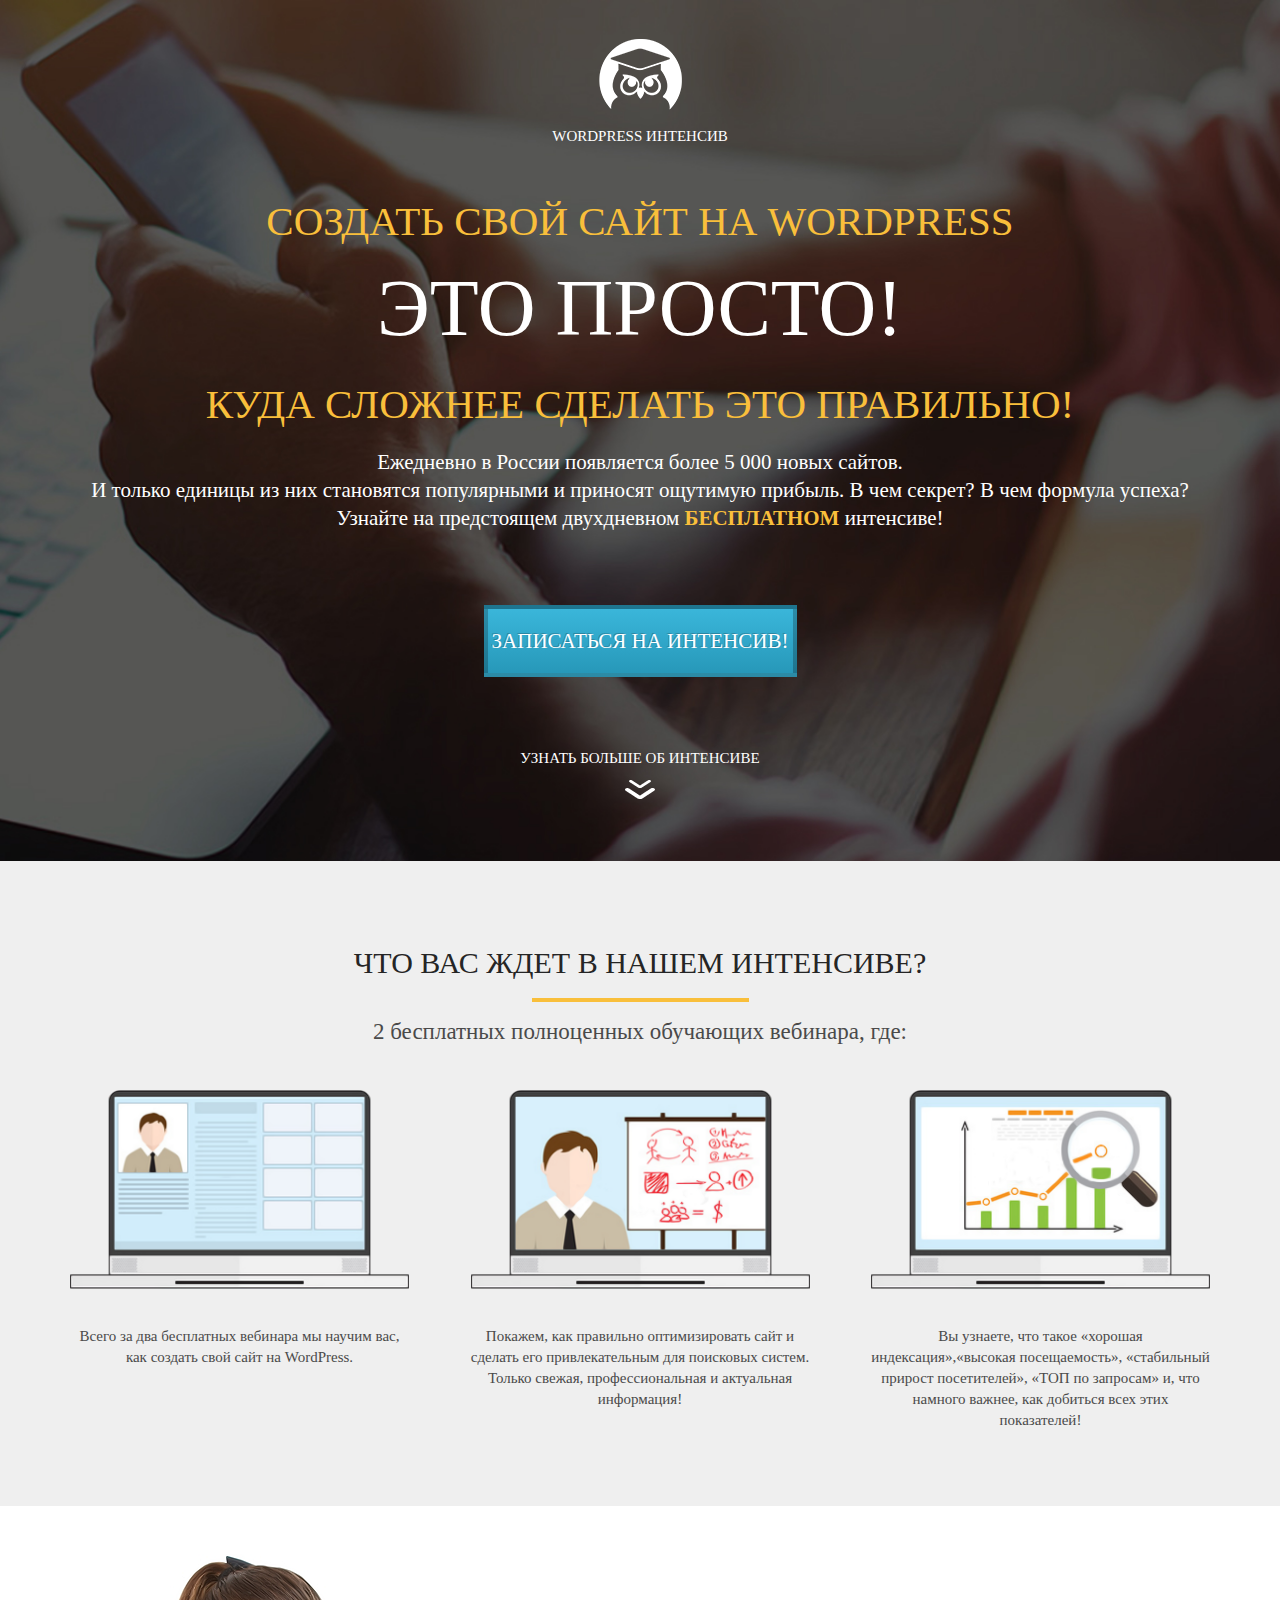
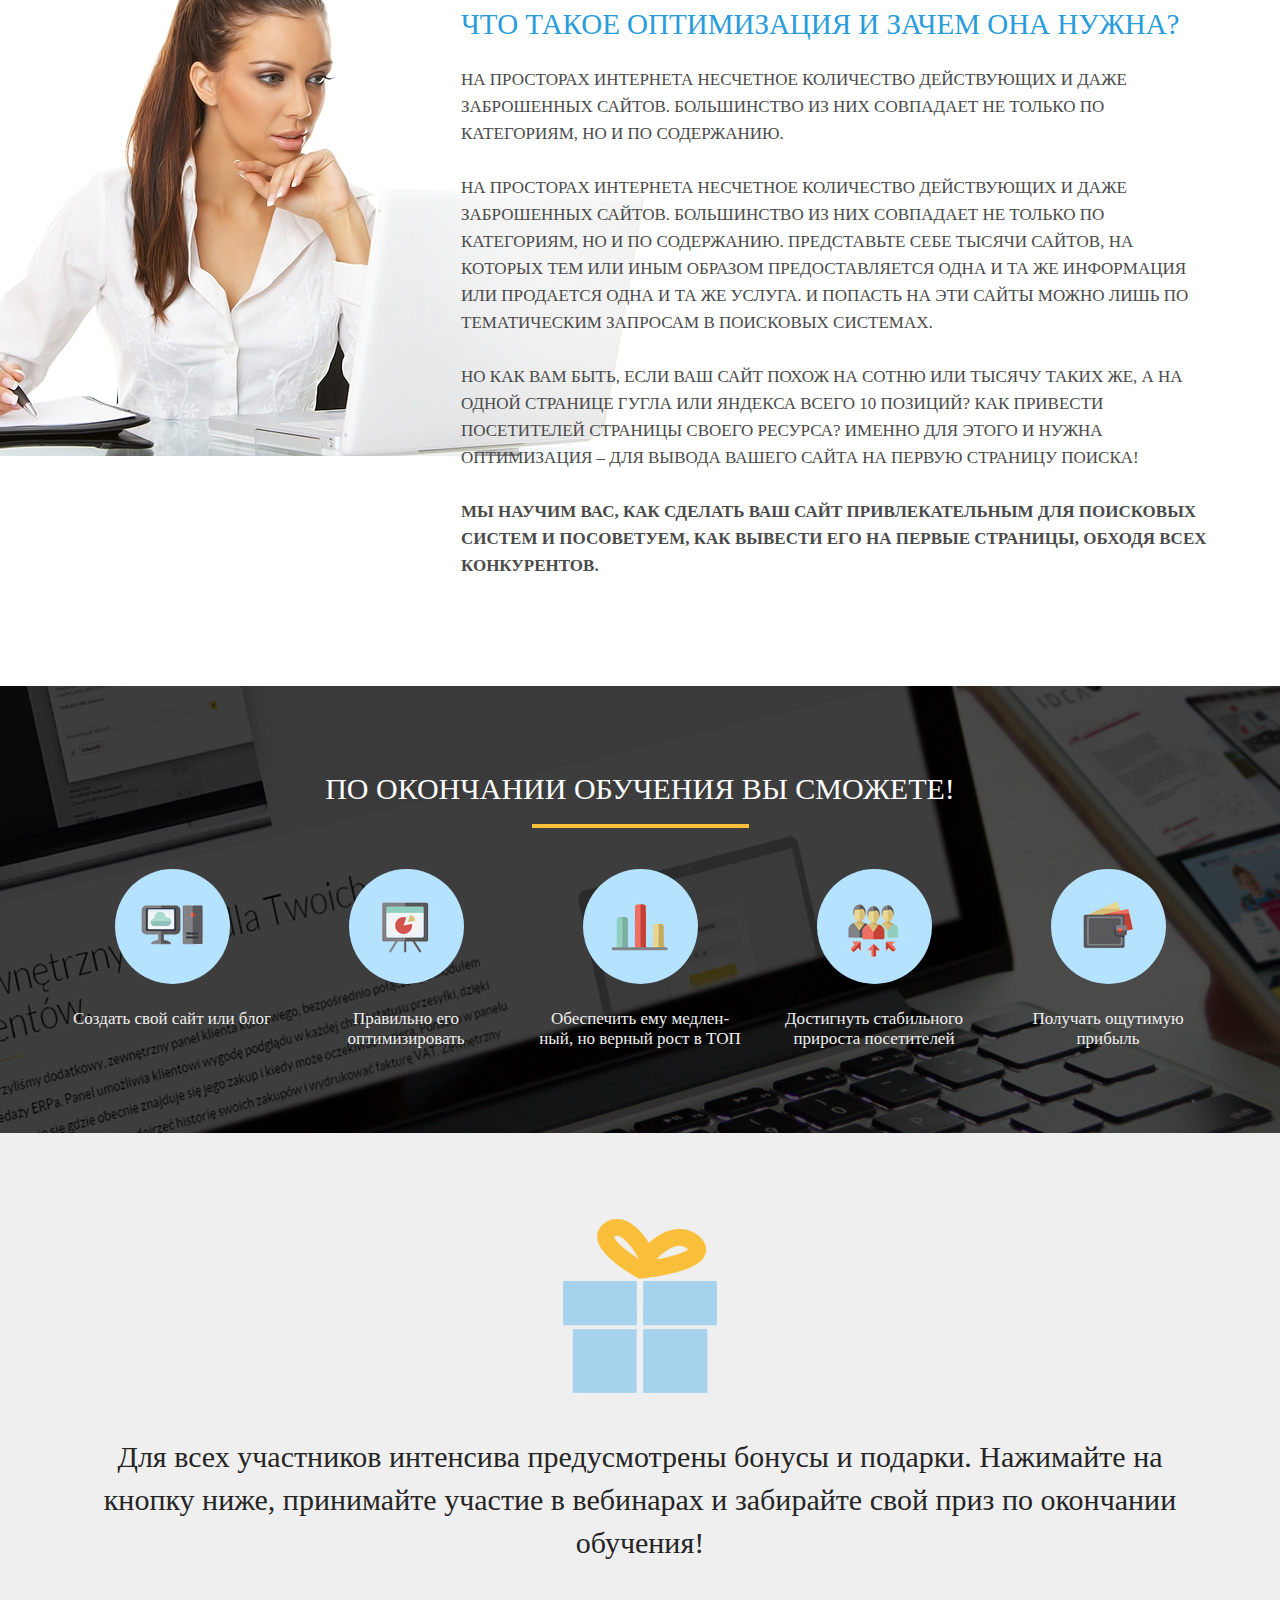
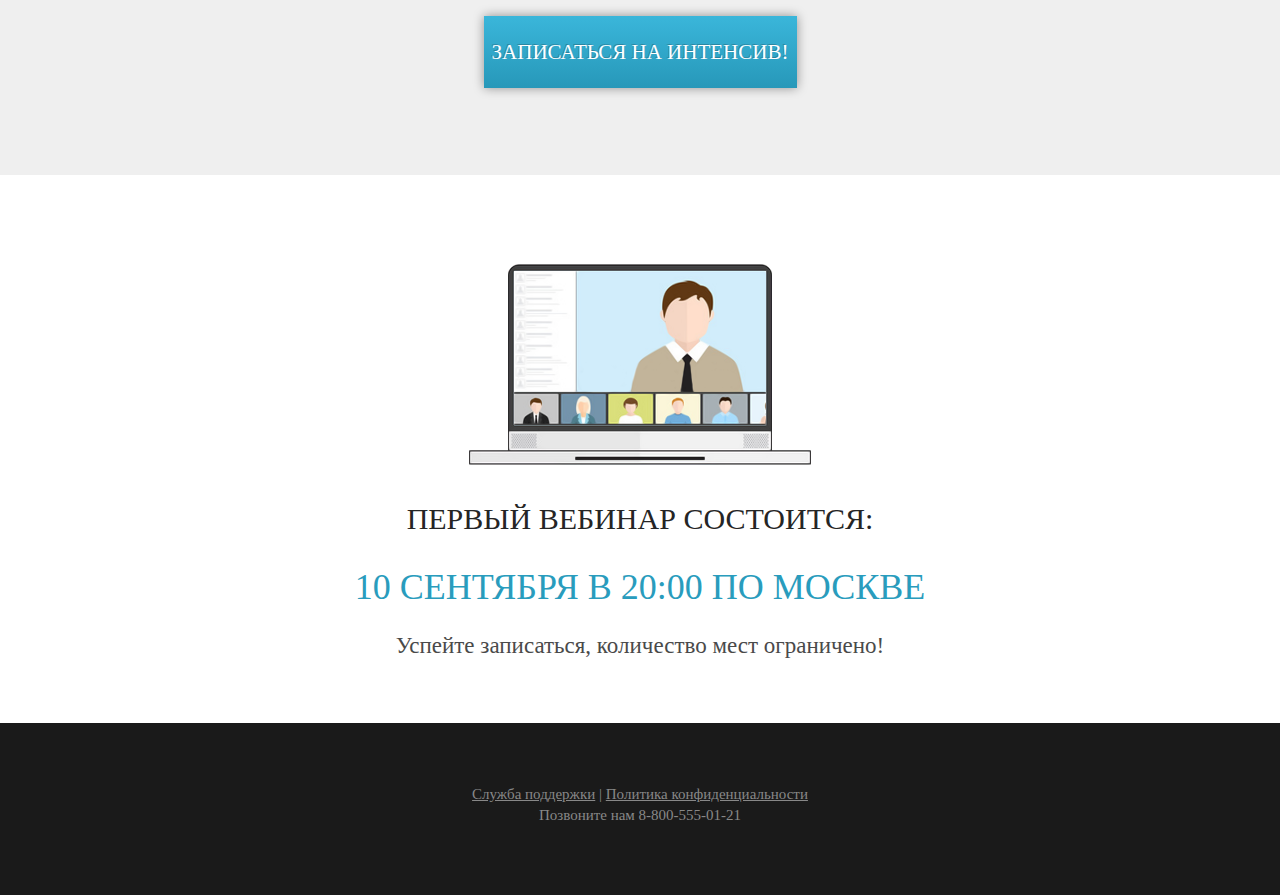
<file: progect_1/index.html>
<!DOCTYPE html>
<html lang="ru">
<head>
    <meta charset="UTF-8">
    <meta http-equiv="X-UA-Compatible" content="IE=edge">
    <meta name="viewport" content="width=device-width, initial-scale=1.0">
    <title>Wordpress интенсив</title>
    <link rel="stylesheet" href="css/style.css">


</head>
<body>
    <section class="promo">
        <div class="container">
            <div class="logo">
                <img src="icons/ovl.png" alt="ovl" class="logo_img">
                <div class="logo_text">WordPress интенсив</div>
            </div>

            <h1 class="title">Создать свой сайт на WordPress</h1>
            <div class="simple">
                <h2 class="title_big">это просто!</h2>
                <div class="line"></div>
            </div>
            
            <h2 class="title">Куда сложнее сделать это правильно!</h2>

            <div class="promo_text">
                Ежедневно в России появляется более 5 000 новых сайтов.<br> И только единицы из них становятся популярными и приносят ощутимую прибыль. В чем секрет? В чем формула успеха? Узнайте на предстоящем двухдневном <span>БЕСПЛАТНОМ</span> интенсиве!

            </div>

            <button class="promo_btn">Записаться на интенсив!</button>
            
            <div class="more">
                <div class="more_text">узнать больше об интенсиве</div>
                <img src="icons/arrow_down.png" alt="down" class="more_img">
            </div>
            
        </div>
    </section>

    <section class="waiting">
        <div class="container">
            <h2 class="waiting_header">Что вас ждет в нашем интенсиве?</h2>
            <div class="waiting_divider"></div>
            <div class="waiting_subheader">2 бесплатных полноценных обучающих вебинара, где:</div>

            <div class="waiting_wrapper">
                <div class="waiting_item">
                    <img src="img/waiting/waiting_1.png" alt="1" class="waiting_img">
                    <div class="waiting_descr">Всего за два бесплатных вебинара мы научим вас,
                        как создать свой сайт на WordPress. </div>
                </div>
                <div class="waiting_item">
                    <img src="img/waiting/waiting_2.png" alt="2" class="waiting_img">
                    <div class="waiting_descr">Покажем, как правильно оптимизировать сайт и сделать его привлекательным для поисковых систем. Только свежая, профессиональная и актуальная информация!</div>
                </div>
                <div class="waiting_item">
                    <img src="img/waiting/waiting_3.png" alt="3" class="waiting_img">
                    <div class="waiting_descr">Вы узнаете, что такое «хорошая индексация»,«высокая посещаемость», «стабильный прирост посетителей», «ТОП по запросам» и, что намного важнее, как добиться всех этих показателей!</div>
                </div>
            </div>

        </div>

    </section>

    <section class="optimization">
        <div class="container">
            <h2 class="optimization_header">Что такое оптимизация и зачем она нужна?</h2>
            <div class="optimization_text">
                На просторах интернета несчетное количество действующих и даже заброшенных сайтов. Большинство из них совпадает не только по категориям, но и по содержанию.
                <br><br> 
                На просторах интернета несчетное количество действующих и даже заброшенных сайтов. Большинство из них совпадает не только по категориям, но и по содержанию.  Представьте себе тысячи сайтов, на которых тем или иным образом предоставляется одна и та же информация или продается одна и та же услуга. И попасть на эти сайты можно лишь по тематическим запросам в поисковых системах.
                <br><br> 
                Но как вам быть, если ваш сайт похож на сотню или тысячу таких же, а на одной странице гугла или яндекса всего 10 позиций? Как привести посетителей страницы своего ресурса? Именно для этого и нужна оптимизация – для вывода вашего сайта на первую страницу поиска! 
                <br><br>
                <span>Мы научим вас, как сделать ваш сайт привлекательным для поисковых систем и посоветуем, как вывести его на первые страницы, обходя всех конкурентов.</span>
            </div>
            <img src="img/woman_bg.png" alt="woman" class="optimization_img">


        </div>
    </section>

    <section class="finish">
        <div class="container">
            <h2 class="finish_header">По окончании обучения Вы сможете!</h2>
            <div class="finish_divider"></div>


            <div class="finish_wrapper">
                <div class="finish_item">
                    <div class="finish_round">
                        <img src="icons/finish/finish_icon_1.png" alt="1" class="finish_icon">
                    </div>
                    <div class="finish_descr">Создать свой сайт или блог</div>
                </div>
                <div class="finish_item">
                    <div class="finish_round">
                        <img src="icons/finish/finish_icon_2.png" alt="2" class="finish_icon">
                    </div>
                     <div class="finish_descr">Правильно его оптимизировать</div>
                </div>
                <div class="finish_item">
                    <div class="finish_round">
                        <img src="icons/finish/finish_icon_3.png" alt="3" class="finish_icon">
                    </div>
                    <div class="finish_descr">Обеспечить ему медлен-
                        ный, но верный рост в 
                        ТОП</div>
                </div>
                <div class="finish_item">
                    <div class="finish_round">
                        <img src="icons/finish/finish_icon_4.png" alt="4" class="finish_icon">
                    </div>
                    <div class="finish_descr">Достигнуть стабильного прироста посетителей</div>
                </div>
                <div class="finish_item">
                    <div class="finish_round">
                        <img src="icons/finish/finish_icon_5.png" alt="5" class="finish_icon">
                    </div>
                    <div class="finish_descr">Получать ощутимую прибыль</div>
                </div>
            </div>


        </div>
    </section>

    <section class="gift">
        <div class="container">
            <img src="icons/gift.png" alt="gift" class="gift_img">
            <div class="gift_text">
                Для всех участников интенсива предусмотрены бонусы и подарки. Нажимайте на кнопку ниже, принимайте участие в вебинарах и забирайте свой приз по окончании обучения!
            </div>
            <button class="gift_btn">Записаться на интенсив!</button>
        </div>
    </section>

    <section class="first">
        <div class="container">
            <img src="img/first_webinar/first.png" alt="first webinar" class="first_img">
            <div class="first_text">Первый вебинар состоится:</div>
            <h2 class="date">10 сентября в 20:00 по Москве</h2>
            <div class="first_subtitle">Успейте записаться, количество мест ограничено!</div>
        </div>
    </section>

    <footer>
        <div class="info">
            <div class="info_links">
                <a href="#" class="underlined">Служба поддержки</a> <!-- # в ссылках используется как заглушка. Когда мы никуда не хотим переходить -->
                |
                <a href="#" class="underlined">Политика конфиденциальности</a>
            </div>
            Позвоните нам <a href="tel:+88005550121">8-800-555-01-21</a> <!-- Ссылки можно создавать для быстрых звонков и отправки електронных писем (mailto) -->
        </div>
    </footer>

</body>
</html>
</file>
<file: progect_1/css/style.css>
* {
    box-sizing: border-box;
    margin: 0;
    padding: 0;
}

.container {
    position: relative;
    width: 1140px;
    margin: 0 auto;

}

.promo {
    min-height: 800px;
    background: url('../img/main_bg.png') center center/cover no-repeat;
    padding: 39px 0 62px 0;
}

.logo .logo_img {
    display: block;
    margin: 0 auto;
}

.logo .logo_text {
    color: #FFFFFF;
    font-family: Roboto;
    font-weight: 500;
    font-size: 15px;
    line-height: 24px;
    text-transform: uppercase;
    text-align: center;
    margin-top: 14px;
}

h1 {
    margin-top: 53px;

}


.title {
    color: #F9BF3B;
    font-family: "Roboto - Black";
    font-weight: 400;
    font-size: 41px;
    line-height: 41px;
    text-align: center;
    text-transform: uppercase;

}

h2.title {
    margin-top: 30px;
}

.simple .title_big {
    
    color: #FFFFFF;
    font-family: "Roboto - Black";
    font-weight: 400;
    font-size: 80px;
    text-align: center;
    text-transform: uppercase;
    margin-top: 21px;
}

.promo .promo_text {
    padding: 0 13px;
    margin-top: 23px;
    color: #FFFFFF;
    font-size: 21px;
    font-weight: 300;
    line-height: 28px;
    font-family: "Roboto Light";
    font-weight: 300;
    text-align: center;
}

.promo .promo_text span {
    color: #F9BF3B;
    font-family: "Roboto - Bold";
    font-weight: 700;
}

.promo .promo_btn, .gift .gift_btn {
    display: block;
    margin: 0px auto;
    margin-top: 73px;
    width: 313px;
    height: 72px;
    box-shadow: 0px 0px 0px rgba(0, 0, 0, 0.18);
    border: 4px solid rgba(0, 0, 0, 0.23);
    background-image: linear-gradient(to top, #2798B9 0%, #3AB6DA 100%);
    text-shadow: -1px -1px 0 rgba(22, 7, 7, 0.22);
    color: #FFFFFF;
    font-family: "Roboto Condensed";
    font-size: 21px;
    font-weight: 400;
    line-height: 24px;
    text-transform: uppercase;
    cursor: pointer;
    outline: none;
}

.gift .gift_btn {
    margin-top: 52px;
    box-shadow: 0 0 10px rgba(0, 0, 0, 0.4);
    border: none;
}

.more {
    margin-top: 73px;
}

.more .more_text {

    color: #FFFFFF;
    font-family: "Roboto - Thin";
    font-weight: 400;
    font-size: 15px;
    text-transform: uppercase;
    text-align: center;
}

.more .more_img {
    display: block;
    margin: 0 auto;
    margin-top: 13px;

}

.waiting {
    min-height: 604px;
    background-color: #efefef;
    padding: 85px 0 75px 0;

}

.waiting .waiting_header, .finish .finish_header {

    color: #252525;
    font-family: Roboto;
    font-weight: 400;
    font-size: 30px;
    text-align: center;
    text-transform: uppercase;

}

.finish .finish_header {
    color: #FFF;
}


.waiting .waiting_divider, .finish .finish_divider {
    width: 217px;
    height: 4px;
    background-color: #f9bf3b;
    margin: 0 auto;
    margin-top: 18px;
}



.waiting .waiting_subheader {
    margin-top: 17px;
    color:#4a4a4a;
    font-family: Roboto;
    font-size: 23px;
    font-weight: 400;
    text-align: center;

}

.waiting .waiting_wrapper {
    display: flex;
    justify-content: space-between;
    margin-top: 45px;
}

.waiting .waiting_wrapper .waiting_item {
    width: 339px;
    text-align: center;

}

.waiting .waiting_wrapper .waiting_item .waiting_img {
    width: 100%;
}

.waiting .waiting_wrapper .waiting_item .waiting_descr {
    margin-top: 33px;
    color: #4A4A4A;
    font-family: Roboto;
    font-weight: 300;
    font-size: 15px;
    line-height: 21px;
    
}

.optimization {
    min-height: 550px;
    padding: 102px 0 107px 0;

}

.optimization .optimization_header {
    margin-left: 391px;
    color: #299cdb;
    font-family: "Roboto - Black";
    font-size: 29px;
    font-weight: 400;
    text-transform: uppercase;

}

.optimization .optimization_text {
    margin-top: 25px;
    margin-left: 391px;
    color: #4a4a4a;
    font-family: "Roboto Light";
    font-size: 17px;
    font-weight: 300;
    line-height: 27px;
    text-transform: uppercase;
}

.optimization .optimization_text span {
    font-family: "Roboto - Bold";
    font-weight: 700;
}

.optimization .optimization_img {
    position: absolute;
    top: -54px;
    left: -240px;
    z-index: -1;
}

.finish {
    min-height: 447px;
    padding: 86px 0 79px 0;
    background: url('../img/second_bg.png') center center/cover no-repeat
}

.finish .finish_wrapper {
    margin-top: 41px;
    display: flex;
    justify-content: space-between;

}

.finish .finish_wrapper .finish_item {
    width: 204px;
}

.finish .finish_wrapper .finish_item .finish_round {
    display: flex;
    justify-content: center;
    align-items: center;
    margin: 0 auto;
    width: 115px;
    height: 115px;
    background-color: #b4e2ff;
    border-radius: 100%;

}


.finish .finish_wrapper .finish_item .finish_descr {
    margin-top: 25px;
    text-align: center;
    color:#efefef;
    font-family: Roboto;
    font-size: 17px;
    font-weight: 300;
    line-height: 20px;
}


.gift {
    min-height: 628px;
    padding: 86px 0 87px 0;
    background-color: #efefef;
}

.gift .gift_img {
    display: block;
    margin: 0 auto;
}

.gift .gift_text {
    margin-top: 42px;
    color: #252525;
    font-family: 'Roboto';
    font-size: 30px;
    font-weight: 400;
    line-height: 43px;
    text-align: center;
}

.first {
    min-height: 515px;
    padding: 89px 0 64px 0;
}

.first .first_img {
    display: block;
    margin: 0 auto;
}

.first .first_text {
    margin-top: 37px;
    color: #252525;
    font-family: Roboto;
    font-size: 30px;
    font-weight: 400;
    text-transform: uppercase;
    text-align: center;
}

.first .date {
    margin-top: 30px;
    color: #299cbd;
    font-family: "Roboto - Black";
    font-size: 36px;
    font-weight: 400;
    text-transform: uppercase;
    text-align: center;
}

.first .first_subtitle{
    margin-top: 25px;
    color: #4a4a4a;
    font-size: 23px;
    font-weight: 400;
    text-align: center;
}

footer {
    min-height: 166px;
    background-color: #1a1a1a;
    padding: 61px 0 69px 0;
}

.info {
    margin: 0 auto;
    width: 377px;
    text-align: center;
    color: #888888;
    font-family: Roboto;
    font-size: 15px;
    font-weight: 300;
    line-height: 21px;
}

footer a {
    color: #888888;
    font-family: Roboto;
    font-size: 15px;
    font-weight: 300;
    line-height: 21px;
    text-decoration: none;
}

.underlined {
    text-decoration: underline;
}
</file>
